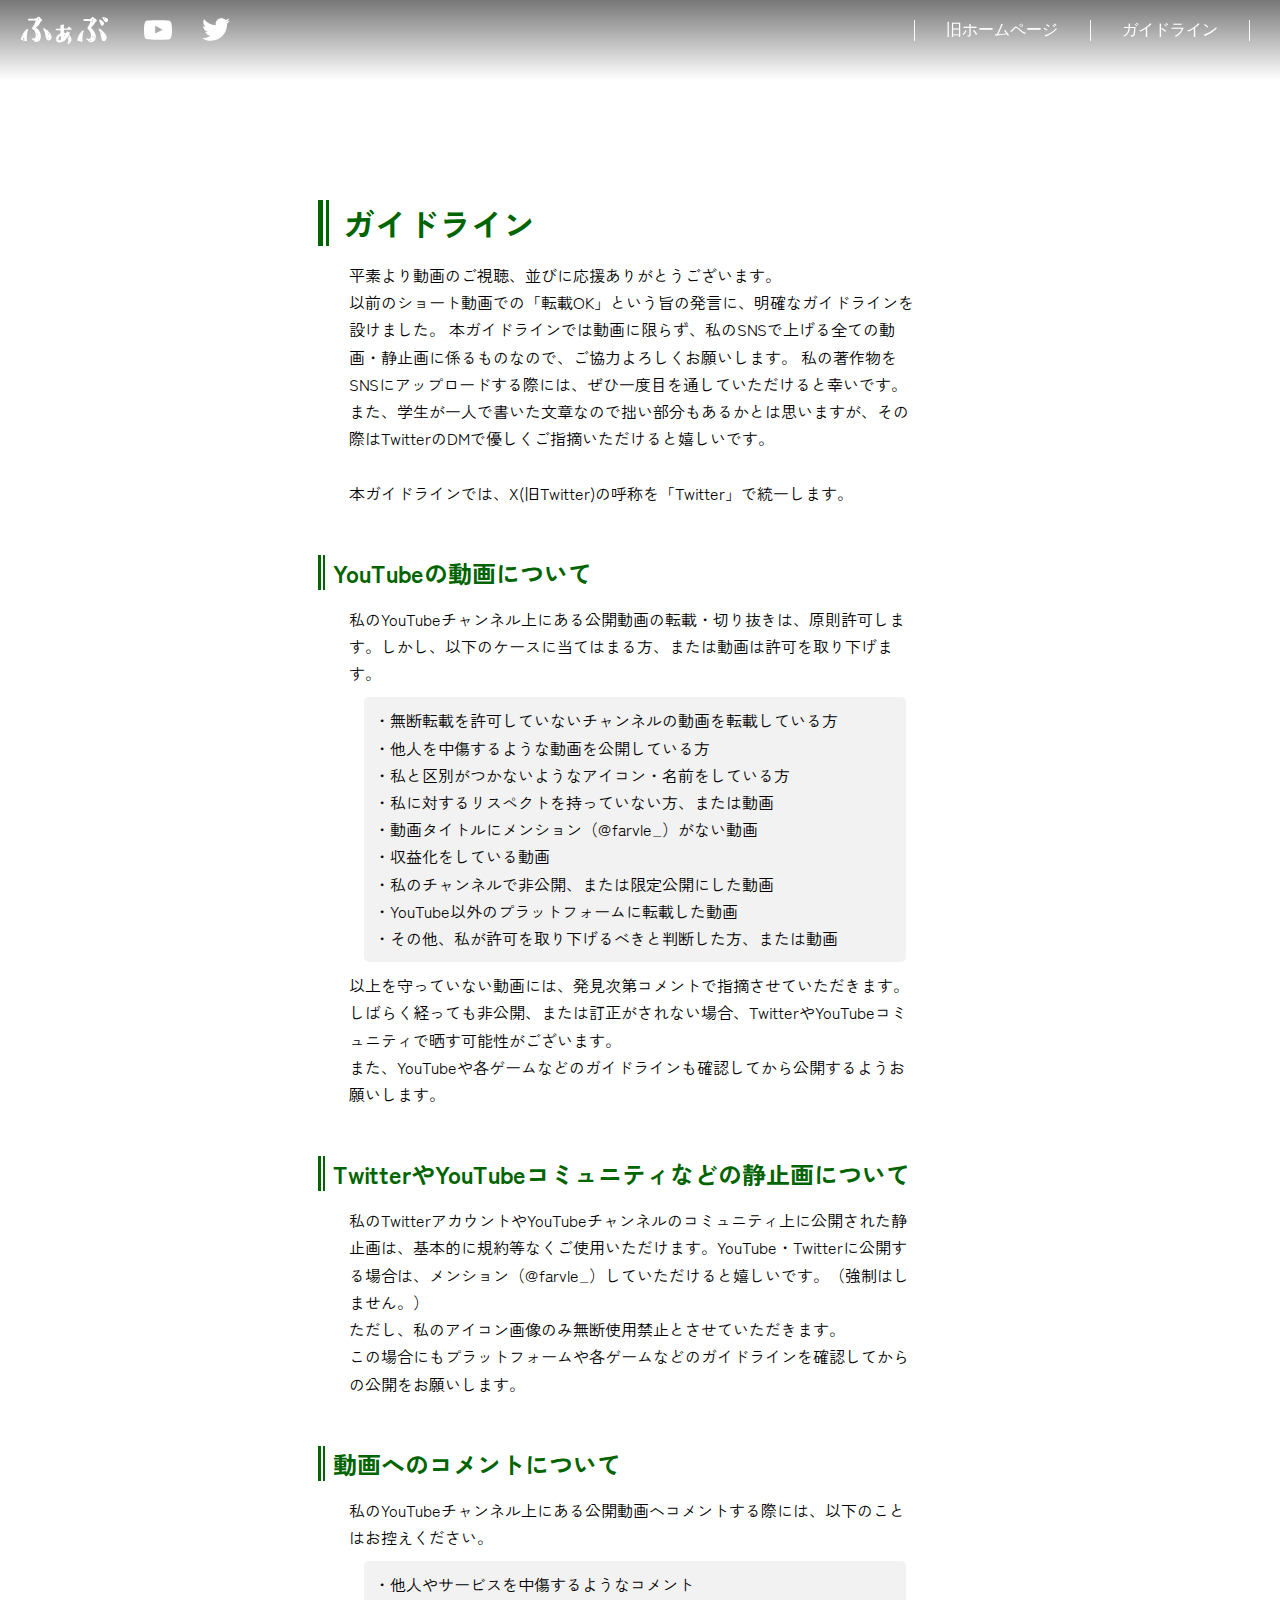
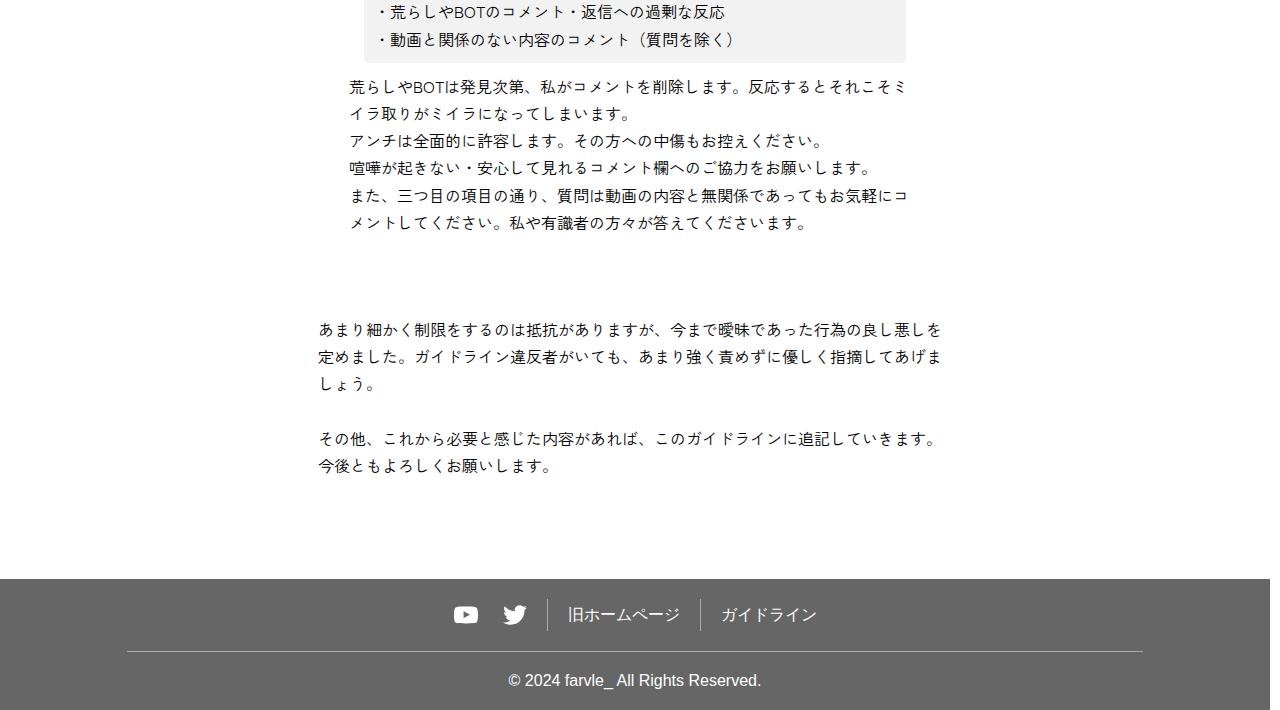
<file: guideline/index.html>
<!DOCTYPE html>
<html lang="ja">
<head>
    <meta charset="UTF-8">
    <meta name="viewport" content="width=device-width, initial-scale=1.0">
    <title>ガイドライン｜ふぁぶ</title>
    <link rel="stylesheet" href="style.css">
    <link rel="icon" href="/farvle_/img/site_icon.png">
</head>
<body>
    <header>
        <a href="/farvle_/" class="header_logo" title="ホームへ">
            <svg xmlns="http://www.w3.org/2000/svg" xmlns:xlink="http://www.w3.org/1999/xlink" viewBox="0 0 1920 1080">
                <path d=" M984.702637,742.798462 C976.333801,752.159302 968.898804,762.008179 959.930542,770.172791 C951.508728,777.839783 941.772949,784.216675 932.068726,790.287354 C915.872803,800.419128 898.176575,807.120300 879.231262,809.926453 C869.063965,811.432495 858.706787,813.193298 848.526123,812.750366 C827.696533,811.844177 808.008484,806.052856 792.829712,790.958618 C783.855286,782.034119 778.554443,770.470215 776.985840,757.562195 C776.417847,752.888916 775.290710,748.250549 775.122742,743.570984 C774.958923,739.008667 775.395142,734.368164 776.087341,729.841492 C779.121277,710.002930 786.481384,692.008118 797.796509,675.280762 C810.869263,655.955200 827.138000,640.852478 848.313293,630.873108 C856.997620,626.780396 865.242249,621.728394 873.526611,616.841003 C874.796387,616.091919 875.906006,613.863281 875.890259,612.331299 C875.743591,598.087952 875.493652,583.841003 874.932922,569.608582 C874.656738,562.599060 873.671509,555.617065 872.993713,548.623962 C872.692627,545.517578 870.872375,544.916870 867.951172,544.931091 C843.453979,545.050537 818.954285,545.156921 794.459595,544.884338 C788.582703,544.818970 782.542114,544.294739 777.474731,540.205688 C773.674500,537.139160 770.703308,529.348694 772.156006,524.531799 C773.409729,520.374817 779.974976,515.163086 784.500244,515.027710 C798.082703,514.621521 811.667236,514.182800 825.253906,514.040710 C841.315002,513.872742 857.379150,514.001221 873.714294,514.001221 C873.851685,511.358093 873.989868,509.920929 873.991272,508.483673 C874.006836,492.818451 873.890320,477.152161 874.045410,461.488464 C874.128723,453.067535 874.566711,444.644501 875.114197,436.239960 C875.193604,435.019531 876.535645,433.457733 877.711060,432.799316 C886.988159,427.602722 897.198181,425.142303 907.617798,424.131012 C917.308899,423.190430 927.103149,423.242157 936.855835,423.031555 C944.058105,422.876007 949.026184,427.196350 948.884705,434.459625 C948.611633,448.471069 947.255676,462.466583 947.155334,476.474487 C947.084961,486.293030 948.289368,496.126617 949.142090,505.934570 C949.209167,506.706726 950.896606,507.549988 951.981323,507.987518 C959.399719,510.979858 966.951843,509.753845 974.652771,509.162323 C986.856750,508.224945 999.143372,508.395996 1011.389404,507.944214 C1013.594910,507.862823 1016.313538,507.701080 1017.860657,506.434631 C1022.173828,502.904175 1026.255127,499.002747 1029.947021,494.823120 C1034.680298,489.464386 1039.125366,483.824463 1043.367432,478.064728 C1049.427979,469.835938 1062.789062,470.746643 1070.232300,474.829407 C1083.947266,482.352264 1094.802368,493.230225 1104.657593,505.176788 C1109.109497,510.573334 1114.109497,515.671143 1117.650391,521.624329 C1121.478271,528.060303 1118.709106,531.850891 1112.773438,534.511536 C1109.061768,536.175232 1104.630127,536.875549 1100.515869,536.896545 C1065.520020,537.075378 1030.510864,536.469971 995.532104,537.261902 C981.737732,537.574219 967.644714,536.781555 954.053650,540.901001 C951.114319,541.791870 949.967712,543.111084 949.978699,546.014404 C950.026489,558.679688 949.919128,571.346130 950.045288,584.010315 C950.085999,588.097778 950.260681,592.275391 951.185059,596.221863 C951.613281,598.050537 953.740295,600.402466 955.514893,600.845947 C967.377930,603.810547 979.348145,606.349731 991.300842,608.947510 C992.569275,609.223206 993.949402,608.984680 995.310303,608.984680 C1002.687134,595.233093 1010.032349,581.540588 1017.788696,567.081604 C1037.976685,577.648010 1057.825928,588.037170 1078.396606,598.803894 C1074.884888,613.725281 1066.187012,626.487244 1059.079346,640.036316 C1065.537720,647.337402 1072.327515,654.492065 1078.528076,662.125427 C1094.138062,681.342529 1106.202393,702.315430 1111.091309,727.054138 C1115.915527,751.465698 1111.214966,774.151733 1099.579712,795.544189 C1096.520630,801.168457 1091.512573,805.862732 1086.888184,810.471008 C1081.668091,815.673035 1075.889893,820.317749 1070.321167,825.166748 C1061.780518,832.603760 1053.403687,840.172791 1042.443848,844.209900 C1034.378296,847.180969 1029.128906,840.475586 1027.953247,834.468384 C1026.560669,827.352844 1031.014160,822.091980 1033.418335,816.232666 C1037.916260,805.270447 1040.907593,793.996704 1042.033936,782.196777 C1042.497192,777.343628 1043.749268,772.535767 1043.871582,767.687866 C1044.016113,761.949402 1043.810059,756.111938 1042.894409,750.456848 C1041.273071,740.441162 1039.490112,730.399719 1036.867310,720.612305 C1034.110229,710.323547 1029.030396,703.080627 1021.756165,696.591431 C1010.751770,710.618103 999.783447,724.625793 988.769226,738.597290 C987.642700,740.026306 986.241089,741.238342 984.702637,742.798462 M887.998108,736.693115 C887.668701,735.611633 887.139282,734.548096 887.040466,733.445862 C885.988220,721.710938 885.383301,709.921326 883.890686,698.244568 C882.505005,687.404663 880.191895,676.683289 878.227600,665.572998 C861.608887,670.310669 850.727844,680.640503 843.131165,694.621643 C835.378357,708.890076 831.169678,724.345947 828.975342,740.394836 C827.549622,750.822510 834.672241,759.659119 845.223999,758.807007 C854.994019,758.018066 864.955139,756.612305 874.246216,753.644104 C885.478210,750.055847 889.072998,745.615540 887.998108,736.693115 M1048.218872,663.024353 C1041.882202,665.164551 1038.037476,673.206909 1040.718872,680.139282 C1044.519775,689.965942 1048.763184,699.629578 1053.079712,709.245117 C1055.164917,713.890259 1057.848389,718.266785 1060.260986,722.764954 C1061.001099,709.289001 1061.332886,696.158569 1060.834595,683.059753 C1060.640503,677.959961 1061.179810,671.998596 1055.274170,668.654297 C1052.905640,667.313049 1051.003906,665.147888 1048.218872,663.024353 M968.483826,658.017212 C970.628113,654.809204 972.821655,651.632751 974.902588,648.384216 C976.904602,645.258850 975.461975,643.044678 972.426025,642.268555 C969.164246,641.434692 965.704468,641.102905 962.324890,641.061890 C956.395020,640.989929 953.963928,644.188782 955.010071,649.958740 C955.758118,654.084839 956.211975,658.266968 957.045532,662.373779 C957.586365,665.038635 958.574280,667.612793 959.719116,671.413574 C963.017029,666.338074 965.526123,662.476501 968.483826,658.017212 M799.038208,768.418152 C803.185242,771.164001 806.970703,769.618042 806.878052,764.799255 C806.798096,760.644836 806.186035,756.335510 804.876587,752.405457 C802.382996,744.921143 800.676392,736.917542 793.866272,730.400696 C793.866272,733.781128 793.667480,736.231750 793.905579,738.639221 C794.497131,744.621033 795.096375,750.614380 796.068237,756.541565 C796.682617,760.288635 797.972534,763.924927 799.038208,768.418152 M925.023010,558.964844 C925.119507,567.761047 923.467896,576.877563 929.711121,584.547302 C931.573547,563.147095 930.996704,557.353760 926.481995,553.033630 C926.095520,554.775269 925.724060,556.449097 925.023010,558.964844 M1060.825073,805.682739 C1060.526123,806.605591 1060.227173,807.528442 1059.928101,808.451294 C1060.462524,808.877930 1060.996826,809.304565 1061.531128,809.731201 C1064.235840,805.797058 1066.940552,801.862976 1070.064575,797.318909 C1068.719727,795.387573 1066.181885,791.742676 1063.643921,788.097778 C1063.177246,788.127808 1062.710449,788.157898 1062.243652,788.187927 C1061.824951,793.742126 1061.406128,799.296265 1060.825073,805.682739 M1036.577759,607.043396 C1037.124756,606.562073 1038.224121,605.889954 1038.133911,605.628723 C1037.143921,602.762634 1035.968506,599.960510 1034.943848,597.392761 C1032.098755,597.392761 1029.587280,597.392761 1026.961548,597.392761 C1027.918335,599.864197 1029.221924,601.893799 1029.425049,604.028137 C1029.882935,608.840088 1031.992676,609.699585 1036.577759,607.043396 M878.044006,789.424377 C877.078369,790.099548 876.112732,790.774719 875.147095,791.449890 C875.273071,791.737976 875.399109,792.026123 875.525085,792.314209 C881.614380,790.526062 887.703613,788.737854 893.792908,786.949646 C893.599487,786.276489 893.406128,785.603271 893.212769,784.930054 C888.352356,786.256897 883.492004,787.583740 878.044006,789.424377 M900.999329,680.903931 C900.879822,685.236389 901.386658,689.285522 907.007751,691.119263 C905.412842,686.806763 903.817993,682.494202 902.223083,678.181702 C901.837769,678.321167 901.452515,678.460632 901.067200,678.600098 C901.044678,679.096313 901.022095,679.592468 900.999329,680.903931 M936.342163,691.872192 C936.712891,693.129272 937.083618,694.386292 937.454407,695.643372 C937.895813,695.639648 938.337280,695.635986 938.778687,695.632263 C938.778687,691.196533 938.778687,686.760742 938.778687,682.325012 C938.305237,682.252319 937.831787,682.179565 937.358337,682.106873 C936.913452,685.100525 936.468567,688.094177 936.342163,691.872192 z"/> <path d=" M178.142365,299.985718 C182.838562,297.080780 187.500366,295.948273 192.758286,295.922821 C231.677444,295.734344 270.605103,295.729919 309.509003,294.792297 C323.644226,294.451630 338.139618,293.114563 350.853333,285.855530 C356.397491,282.690094 361.177856,278.070648 365.983246,273.753296 C374.313416,266.269073 382.649780,258.746460 393.128510,254.445663 C406.073578,249.132584 417.576508,253.203415 426.712372,262.487244 C438.925507,274.898102 450.238739,288.205536 461.729706,301.310883 C466.759674,307.047577 471.971130,312.818665 475.865662,319.314301 C482.553436,330.468719 479.534058,338.479462 470.437134,345.178009 C464.183777,349.782684 457.535492,353.922028 451.685242,358.987244 C441.760651,367.580048 436.256744,379.350189 431.135315,391.054688 C425.124664,404.791290 417.364899,417.313202 407.733124,428.701843 C402.214813,435.226654 396.783386,441.917358 390.575226,447.748047 C375.400330,462.000183 359.146332,474.923035 340.826080,485.034790 C340.132874,485.417419 339.571136,486.038269 338.412811,486.986115 C342.982666,490.434967 347.378387,493.619019 351.628418,496.986847 C361.444489,504.765289 371.752930,512.036377 380.831207,520.605042 C394.205170,533.228210 407.580780,545.909607 417.488739,561.801514 C430.813629,583.174194 439.826752,606.067688 445.118286,630.655273 C448.871155,648.093140 450.670837,665.662903 449.886902,683.383667 C448.750885,709.064331 443.067719,733.788757 428.645996,755.424561 C418.900208,770.045410 406.027222,781.557678 389.689026,789.327332 C377.534393,795.107483 364.985199,798.869324 351.861908,799.755676 C339.509613,800.590027 327.822174,796.856934 318.165527,788.582886 C312.649200,783.856567 307.202484,778.972900 302.276367,773.649414 C291.853699,762.385925 279.530029,753.592529 267.037964,744.891541 C262.799530,741.939453 259.311371,737.869141 255.647079,734.145691 C252.280304,730.724670 252.037155,726.565918 253.983215,722.411255 C255.749512,718.640320 259.491852,718.620300 262.814941,719.083496 C269.672119,720.039307 276.572052,721.044067 283.260742,722.776550 C295.927795,726.057617 307.875854,726.466858 318.436493,717.079285 C326.572113,709.847412 331.475708,700.659607 334.996002,690.578552 C338.228912,681.320557 339.691650,671.860291 340.179230,661.988831 C341.258179,640.143738 338.895355,618.682251 332.739746,597.911560 C327.137756,579.008972 318.139526,561.530701 305.006897,546.378967 C294.860260,534.672302 283.579102,524.475037 270.760071,515.718140 C266.083099,512.523254 262.740173,507.188507 259.346558,502.431946 C258.486145,501.225983 259.160400,498.119019 260.152313,496.520050 C272.536499,476.556824 285.569641,456.982239 297.504547,436.758087 C309.488190,416.451294 320.996124,395.795410 328.011566,373.059662 C331.449432,361.918091 334.791199,350.746887 338.399353,338.854340 C332.819427,337.836243 327.803284,336.264557 322.747711,336.125427 C309.258209,335.754272 295.750183,335.871246 282.252533,336.038971 C271.331085,336.174652 260.415375,336.723907 249.494659,336.986023 C233.410324,337.372040 217.324371,337.837708 201.237808,337.894043 C196.423965,337.910919 191.584412,336.799988 186.794159,335.985168 C177.935699,334.478302 173.379883,327.720764 171.432709,320.265045 C169.533447,312.992828 170.049713,305.001831 178.142365,299.985718 M395.999023,295.489746 C396.470795,302.838165 393.848724,311.177887 402.421204,315.962891 C410.593414,311.071808 409.966400,313.587769 408.096771,302.366699 C407.962219,301.558990 408.209259,300.661224 407.971680,299.901367 C405.650604,292.476654 403.558472,284.891083 395.999023,280.129578 C395.999023,285.235809 395.999023,289.867401 395.999023,295.489746 M378.974091,624.717468 C376.516205,616.834534 374.892883,608.299805 364.040894,605.492310 C364.410645,610.358032 365.098206,614.253052 364.927063,618.109924 C364.392242,630.165405 365.536499,641.949341 369.674225,653.340088 C370.246063,654.914368 371.265991,656.325806 372.078461,657.812683 C373.583466,656.481323 375.811310,655.437195 376.473236,653.770935 C380.086090,644.676270 381.163727,635.239929 378.974091,624.717468 M401.015350,747.476562 C409.594299,738.771362 416.029694,724.793762 414.093170,719.071716 C406.132996,724.955750 396.273315,743.217529 396.528412,752.075623 C397.995636,750.572815 399.256165,749.281799 401.015350,747.476562 M339.655426,769.140320 C348.926849,772.488464 358.253052,772.350159 367.781525,768.926880 C354.583527,768.822571 342.058502,765.989014 330.376465,759.736328 C330.069855,760.218384 329.763245,760.700439 329.456635,761.182495 C332.596863,763.785522 335.737061,766.388550 339.655426,769.140320 M363.583130,345.934906 C361.333771,351.122284 359.084412,356.309631 356.835052,361.496979 C357.081818,361.618500 357.328552,361.740021 357.575287,361.861572 C362.306580,354.644989 367.037903,347.428406 371.800751,340.163666 C366.309082,337.908783 365.827148,338.239258 363.583130,345.934906 z"/> <path d=" M1587.647949,268.240631 C1601.597778,277.630463 1615.338623,286.664215 1628.842285,296.039673 C1638.541626,302.773865 1647.485962,310.365173 1654.075073,320.433472 C1662.239136,332.908203 1660.820801,345.842804 1648.596191,355.081116 C1644.722046,358.008759 1640.842041,360.944336 1636.806519,363.639252 C1629.434814,368.561951 1626.693848,376.825256 1622.048340,383.702881 C1612.037476,398.523407 1602.321167,413.545471 1592.162231,428.262726 C1580.949463,444.506470 1566.790405,458.174316 1552.614136,471.739685 C1545.927612,478.138184 1538.502808,483.765411 1531.007080,490.083923 C1537.999268,497.539093 1544.627319,505.905792 1552.568848,512.748047 C1562.737549,521.509094 1571.077759,531.695129 1578.763916,542.445862 C1585.966431,552.520020 1592.482788,563.097412 1599.047241,573.611816 C1606.369385,585.339478 1613.999634,596.933777 1620.415161,609.153442 C1628.367920,624.301025 1632.892456,640.887573 1635.722534,657.635254 C1637.767090,669.735596 1638.323730,682.298279 1637.792725,694.579102 C1636.670410,720.536194 1629.737427,745.035400 1613.449829,765.746643 C1604.713501,776.855713 1593.824341,785.806274 1580.759399,792.258484 C1567.667114,798.724304 1554.170044,802.560181 1539.762329,804.068481 C1528.977661,805.197571 1518.301514,806.489502 1507.899170,802.031494 C1500.288574,798.769714 1493.531372,794.095764 1488.450439,787.735046 C1476.988647,773.385803 1464.402466,760.577881 1447.287231,753.021179 C1440.805298,750.159363 1436.293213,745.137939 1432.019531,739.655396 C1429.115234,735.929382 1430.170532,733.625427 1433.393311,731.190979 C1442.731812,724.136597 1453.062866,723.883545 1463.923706,726.402283 C1472.547729,728.402344 1481.155396,730.925415 1489.910645,731.782593 C1498.954102,732.668030 1507.494263,729.769104 1514.685547,723.805725 C1527.718872,712.997864 1532.312744,698.475159 1533.015503,682.216248 C1533.257080,676.626770 1533.887573,671.047607 1533.962402,665.458679 C1534.269897,642.497009 1531.037964,620.062317 1522.956543,598.499817 C1516.266357,580.649170 1507.274170,563.885925 1495.329834,549.079346 C1483.489746,534.402283 1470.592407,520.569580 1457.947510,506.557190 C1455.088135,503.388794 1455.238892,499.935303 1456.661987,497.006683 C1461.846069,486.338287 1467.642212,475.969391 1473.063110,465.413391 C1483.769897,444.563690 1494.669067,423.804443 1504.892822,402.718842 C1509.132568,393.974640 1512.279419,384.621796 1515.117920,375.300537 C1517.640991,367.015656 1519.050903,358.391754 1521.084595,349.327240 C1515.542847,348.429291 1511.149780,347.254089 1506.718384,347.084412 C1492.141602,346.526306 1477.550293,346.040771 1462.965698,346.071106 C1443.713135,346.111176 1424.443848,347.279968 1405.218140,346.717194 C1396.712891,346.468231 1387.675537,347.357574 1379.606689,342.272949 C1367.378662,334.567474 1363.947632,319.191467 1375.047607,309.792786 C1378.319824,307.022186 1383.514404,305.239838 1387.846680,305.203003 C1428.009033,304.861420 1468.179321,304.721069 1508.336670,305.289459 C1514.682373,305.379272 1517.784790,301.951904 1521.475586,298.850616 C1532.682617,289.433929 1543.053589,278.960449 1554.677856,270.118256 C1568.426636,259.660004 1572.888428,259.101257 1587.647949,268.240631 M1509.197021,517.776978 C1508.861328,517.645752 1508.525757,517.514526 1508.190063,517.383301 C1508.433105,517.947449 1508.676270,518.511597 1508.993164,519.838867 C1509.557983,521.306763 1509.984863,522.847168 1510.711670,524.229980 C1513.889038,530.276794 1518.581665,530.653625 1522.500610,525.314453 C1518.200195,522.954407 1513.889771,520.588806 1509.197021,517.776978 M1560.940918,372.423492 C1561.703125,372.601929 1562.563232,373.105103 1563.212769,372.909485 C1571.491577,370.415649 1572.269775,364.889313 1570.131104,355.640472 C1568.288940,347.673859 1561.305298,344.945282 1554.874390,340.831848 C1553.485229,347.245728 1552.237305,353.350128 1550.829590,359.417450 C1549.183594,366.512146 1553.029053,371.753113 1560.940918,372.423492 M1605.974243,729.203003 C1607.468140,724.830933 1609.213013,720.526428 1610.411011,716.074768 C1614.823608,699.680786 1614.376587,683.447510 1609.276245,669.296082 C1606.201294,691.241150 1602.899292,714.807129 1599.597290,738.373047 C1599.903198,738.404297 1600.209229,738.435608 1600.515137,738.466858 C1602.218384,735.611816 1603.921509,732.756714 1605.974243,729.203003 M1509.971558,769.780823 C1512.102661,773.143494 1513.898315,776.812866 1516.543335,779.705811 C1517.493652,780.745239 1521.325317,780.806580 1522.412476,779.788208 C1528.236450,774.333557 1532.569336,767.994995 1530.678101,759.260254 C1523.950928,758.682373 1517.368408,758.116943 1510.853027,757.557312 C1509.616699,760.360840 1508.461670,762.980042 1507.248291,765.731812 C1507.951172,766.727661 1508.788696,767.914368 1509.971558,769.780823 M1567.980957,673.927307 C1566.627686,671.568054 1565.274536,669.208740 1563.866699,666.754089 C1555.048340,674.671448 1555.889893,701.484680 1567.489868,705.834106 C1573.047485,695.567261 1570.686768,685.159546 1567.980957,673.927307 M1581.982544,315.038361 C1581.983887,310.771698 1582.548828,306.403870 1581.806763,302.270660 C1581.221802,299.012054 1578.239624,297.001892 1574.664673,298.179016 C1568.298828,300.275085 1564.691406,305.316315 1563.256714,311.464264 C1562.824951,313.314026 1564.794922,316.694336 1566.633911,317.922974 C1572.248047,321.673706 1575.891846,320.882507 1581.982544,315.038361 z"/> <path d=" M663.724976,633.290405 C672.608948,647.744934 678.331116,663.217407 680.722107,679.413391 C683.583496,698.795715 681.894592,718.112976 671.109924,735.336853 C660.511047,752.264160 645.423950,763.038940 625.607666,767.044556 C611.266907,769.943298 600.179688,763.146240 589.753784,755.114441 C570.471497,740.259705 562.883667,718.538269 557.133850,696.178284 C553.125977,680.592346 550.135620,664.730713 547.091370,648.915161 C544.432129,635.099854 543.094421,620.992676 539.797424,607.346802 C535.439941,589.311890 530.069153,571.655151 520.385620,555.318970 C511.746155,540.744202 505.972229,524.689392 505.971680,507.200073 C505.971558,502.843109 505.608063,498.486145 505.411560,494.129181 C505.993561,493.825897 506.575531,493.522614 507.157532,493.219330 C514.392090,497.610565 521.786926,501.760925 528.827881,506.443298 C543.455200,516.170715 558.207764,525.757996 572.312134,536.208252 C583.449036,544.459778 593.823181,553.766968 604.288757,562.889038 C611.017151,568.753723 617.489502,574.944153 623.739746,581.318848 C638.148560,596.014709 651.062622,611.931152 661.840210,629.513550 C662.507019,630.601318 662.943848,631.830017 663.724976,633.290405 M628.000854,634.295776 C627.362000,631.666687 627.319214,628.676575 625.982849,626.469849 C619.605713,615.939819 613.114563,605.437561 602.529480,596.390381 C602.529480,601.262451 601.337769,605.657227 602.744995,608.936768 C607.658508,620.387207 617.792175,627.757568 626.143982,636.497986 C626.209290,636.566345 627.357361,635.600037 628.000854,634.295776 M613.368042,731.958984 C615.710083,730.962952 618.593262,730.165283 617.918701,726.814026 C615.468933,714.643982 607.825562,705.745789 599.044983,697.445129 C599.302063,704.448120 599.450623,711.416382 601.229736,717.939880 C602.853455,723.893433 604.539246,730.770081 613.368042,731.958984 z"/> <path d=" M1869.999268,682.058472 C1874.995239,699.813049 1874.235107,717.048340 1867.593262,733.643921 C1860.106934,752.349426 1847.351929,766.930542 1828.879761,775.406372 C1816.850342,780.925903 1804.214355,784.115601 1790.931885,778.106445 C1781.116943,773.666016 1774.300537,766.091675 1771.285645,756.532227 C1765.648071,738.657227 1761.474487,720.306152 1757.060059,702.063965 C1753.125244,685.803223 1749.725952,669.413452 1746.019531,653.096741 C1742.387207,637.107239 1739.351685,620.936951 1734.749268,605.228394 C1731.526978,594.230225 1726.677002,583.593262 1721.553101,573.292786 C1711.916504,553.920410 1701.556396,534.907959 1691.123535,515.034119 C1692.398438,514.733643 1693.933838,514.223389 1695.508667,514.023254 C1714.803589,511.571228 1731.276367,518.632507 1746.195190,529.843140 C1757.253906,538.153015 1767.860840,547.082764 1778.431274,556.017578 C1785.841064,562.280701 1793.301758,568.591675 1799.944214,575.631836 C1813.705933,590.217590 1827.172363,605.105591 1838.021851,622.113647 C1845.554199,633.921692 1853.751953,645.347900 1860.590332,657.540405 C1864.766235,664.986389 1866.929443,673.561340 1869.999268,682.058472 M1765.041992,593.438599 C1762.119629,589.232300 1759.197144,585.026001 1756.274658,580.819702 C1755.697876,581.008911 1755.120972,581.198120 1754.544067,581.387268 C1754.544067,584.946533 1753.350952,589.098755 1754.769409,591.953186 C1758.901367,600.267944 1764.077759,608.063721 1769.465210,617.104431 C1770.940063,607.822449 1769.722290,600.631958 1765.041992,593.438599 M1814.079102,658.185303 C1814.545654,659.061646 1814.802002,660.221313 1815.522339,660.755554 C1817.034058,661.876709 1818.789673,662.668945 1820.445190,663.596252 C1820.963501,661.977417 1821.930176,660.353699 1821.912354,658.740784 C1821.866943,654.641907 1821.745117,650.472168 1820.916382,646.484070 C1820.504517,644.502563 1818.470581,642.858215 1817.170410,641.061401 C1815.459229,642.991882 1812.566284,644.776306 1812.305542,646.885986 C1811.883179,650.303833 1813.188599,653.935181 1814.079102,658.185303 M1840.037598,710.806030 C1840.037598,715.708557 1840.037598,720.611084 1840.037598,724.229065 C1845.250977,712.367432 1844.709961,700.506287 1840.510742,691.313599 C1840.510742,698.487488 1840.510742,704.238525 1840.037598,710.806030 z"/> <path d=" M99.743027,569.690308 C108.403511,558.673340 116.250923,547.410522 125.438332,537.374390 C135.138565,526.778076 148.280319,522.001038 162.381653,520.012146 C166.070786,519.491821 169.778824,519.105469 174.458954,518.538818 C172.839996,526.281372 171.387711,533.136353 169.975220,539.999573 C166.303650,557.839600 162.559677,575.665527 159.019180,593.531677 C156.537415,606.055237 153.974594,618.581909 152.133011,631.207153 C150.576950,641.875061 149.585968,652.667175 149.087555,663.438660 C148.116425,684.426514 147.011581,705.445068 147.225098,726.438049 C147.370987,740.780884 149.666656,755.101135 150.977493,769.433594 C151.243774,772.345032 151.404022,775.266113 151.671524,778.996704 C148.276077,778.996704 144.543655,779.322327 140.885361,778.939453 C126.289429,777.411987 111.628372,776.208923 97.156563,773.865723 C77.165672,770.629028 57.271954,766.602783 38.736214,757.932495 C31.469036,754.533081 24.440447,750.626709 17.255791,747.046387 C14.501040,745.673584 13.532606,744.327576 14.875563,740.948120 C22.444595,721.901123 29.524454,702.659668 37.095905,683.613708 C42.123230,670.967468 47.065517,658.220581 53.177956,646.089172 C61.107365,630.351685 69.775002,614.948181 78.866348,599.847351 C85.096474,589.498962 92.590340,579.911499 99.743027,569.690308 M63.033642,739.268616 C64.233353,741.176819 65.035309,744.189758 66.705605,744.791077 C72.245789,746.785950 78.132072,747.794495 83.821701,749.406921 C89.100807,750.902832 93.837074,750.169861 94.913506,746.608276 C96.038651,742.885437 96.425568,738.794556 96.342781,734.881287 C96.162895,726.378113 89.579414,721.675171 84.000343,716.887207 C81.511040,714.750793 76.164772,712.931763 73.811157,714.176208 C64.228401,719.243225 58.412800,725.401306 63.033642,739.268616 M121.574547,585.942566 C123.836746,580.791931 126.098946,575.641296 128.361145,570.490662 C127.931213,570.287354 127.501289,570.084106 127.071365,569.880859 C119.676216,575.235046 116.518219,582.952576 116.058060,592.466187 C117.714813,590.463196 119.371559,588.460266 121.574547,585.942566 z"/> <path d=" M1325.742432,574.758301 C1333.815796,568.026794 1341.448853,561.302856 1349.508911,555.137268 C1356.835938,549.532410 1365.548096,550.398926 1373.984131,551.573364 C1378.662964,552.224731 1379.554688,555.254700 1378.042725,559.742188 C1374.525879,570.180969 1371.264771,580.706726 1367.969116,591.218872 C1365.954224,597.645325 1363.671265,604.023438 1362.206421,610.579163 C1359.220459,623.942871 1356.470337,637.370056 1354.070312,650.850647 C1352.051392,662.190674 1350.152588,673.597717 1349.132690,685.058044 C1347.906250,698.838135 1347.678223,712.706604 1346.996216,726.535767 C1346.053223,745.654053 1348.989258,764.356628 1352.957764,782.956848 C1354.372314,789.586609 1352.057373,792.456238 1344.748779,792.978027 C1331.864136,793.897888 1319.644287,791.062195 1307.451660,787.037415 C1298.184814,783.978394 1288.525024,781.987610 1278.929077,780.078796 C1267.200317,777.745667 1255.353027,776.012085 1243.564209,773.976807 C1241.355835,773.595520 1240.269165,772.703674 1239.859863,769.925720 C1236.982666,750.393616 1240.813721,731.700500 1246.392944,713.207886 C1253.274658,690.398499 1263.039795,668.853577 1274.428467,647.926575 C1285.080444,628.352905 1297.080688,609.715942 1310.573730,592.037964 C1315.141357,586.053528 1320.494141,580.668274 1325.742432,574.758301 M1341.962402,612.233582 C1342.161743,611.098694 1342.491699,609.969177 1342.538086,608.828125 C1342.755615,603.466309 1343.258057,598.073364 1342.847900,592.753967 C1342.719971,591.094666 1340.159302,588.570129 1338.512085,588.401978 C1337.105469,588.258423 1334.375366,590.706055 1334.023071,592.383789 C1332.389282,600.162598 1331.020630,608.044739 1330.411377,615.955750 C1330.266968,617.830566 1333.076904,621.101685 1335.132568,621.719604 C1338.746094,622.805908 1340.055420,619.391113 1340.948608,616.413696 C1341.280151,615.308411 1341.542725,614.182373 1341.962402,612.233582 M1309.090454,762.989441 C1312.872803,763.618164 1316.655273,764.246826 1320.958618,764.962097 C1323.275757,756.803894 1321.601807,749.345825 1317.505615,741.060974 C1313.891113,748.300842 1310.724365,754.578247 1307.668213,760.909058 C1307.458252,761.343689 1308.075684,762.177734 1309.090454,762.989441 z"/> <path d=" M1751.336182,323.749512 C1761.076538,330.455719 1770.761963,336.607635 1779.851685,343.540649 C1786.758789,348.808777 1793.334961,354.671112 1799.265747,361.010590 C1804.432861,366.533630 1809.372314,372.639191 1812.815552,379.311432 C1817.092163,387.598419 1818.386719,396.972900 1815.844482,406.243866 C1811.835693,420.862823 1804.854370,433.739990 1791.081177,441.338226 C1773.092285,451.261932 1764.869995,450.334229 1751.036377,432.685333 C1741.602905,420.650482 1737.141846,405.984253 1731.122314,392.198883 C1725.422607,379.146179 1720.281128,365.839020 1715.245361,352.511078 C1712.099609,344.185913 1709.902954,335.643250 1709.878906,326.521149 C1709.853394,316.834991 1717.187500,311.584229 1725.311157,313.145325 C1734.458984,314.903229 1743.268555,318.056152 1751.336182,323.749512 M1768.052734,372.463684 C1766.989990,369.722626 1765.927368,366.981598 1764.864624,364.240540 C1764.208008,364.451874 1763.551392,364.663177 1762.894775,364.874512 C1764.746948,371.546875 1766.599121,378.219208 1768.451294,384.891571 C1769.134644,384.731354 1769.817993,384.571136 1770.501343,384.410919 C1769.870117,380.635681 1769.238892,376.860443 1768.052734,372.463684 z"/> <path d=" M1880.893066,285.992645 C1885.517334,290.083221 1890.037476,293.897247 1893.962158,298.248535 C1901.893311,307.041901 1902.478271,318.125916 1901.845581,329.027069 C1901.122559,341.483826 1895.380981,352.015656 1886.103394,360.314941 C1875.234131,370.038300 1862.334106,374.047791 1848.270630,369.760223 C1839.078003,366.957642 1831.814819,360.015320 1826.232056,352.346893 C1813.138428,334.362274 1800.536499,316.006775 1788.179932,297.504700 C1782.855225,289.531555 1778.524292,280.881195 1773.947754,272.427002 C1771.328003,267.587585 1773.399536,263.139526 1781.752563,263.221130 C1792.828369,263.329315 1804.085449,264.030212 1814.910889,266.222778 C1832.197876,269.724030 1849.258179,274.429871 1866.272461,279.138855 C1871.267944,280.521423 1875.783813,283.637543 1880.893066,285.992645 M1839.000854,309.596039 C1837.326782,301.398651 1834.141968,294.069519 1827.293091,288.758270 C1823.985718,286.193298 1822.455566,286.593628 1820.996704,290.628021 C1817.926147,299.119049 1821.653320,306.556946 1830.707764,310.007782 C1836.776978,312.320892 1836.776978,312.320831 1839.000854,309.596039 z"/> <path d=" M379.023163,625.142029 C381.163727,635.239929 380.086090,644.676270 376.473236,653.770935 C375.811310,655.437195 373.583466,656.481323 372.078491,657.812683 C371.265991,656.325806 370.246063,654.914368 369.674225,653.340088 C365.536499,641.949341 364.392242,630.165405 364.927063,618.109924 C365.098206,614.253052 364.410645,610.358032 364.040894,605.492310 C374.892883,608.299805 376.516205,616.834534 379.023163,625.142029 M368.000153,629.411926 C369.409180,637.221558 370.818176,645.031128 372.227203,652.840759 C372.792389,652.741089 373.357574,652.641357 373.922760,652.541687 C378.663391,637.456360 379.334167,622.988892 368.000122,610.290466 C368.000122,616.460144 368.000122,622.449768 368.000153,629.411926 z"/> <path d=" M1813.921875,657.830811 C1813.188599,653.935181 1811.883179,650.303833 1812.305542,646.885986 C1812.566284,644.776306 1815.459229,642.991882 1817.170410,641.061401 C1818.470581,642.858215 1820.504517,644.502563 1820.916382,646.484070 C1821.745117,650.472168 1821.866943,654.641907 1821.912354,658.740784 C1821.930176,660.353699 1820.963501,661.977417 1820.445190,663.596252 C1818.789673,662.668945 1817.034058,661.876709 1815.522339,660.755554 C1814.802002,660.221313 1814.545654,659.061646 1813.921875,657.830811 M1815.001831,651.314819 C1816.150513,653.996277 1817.299316,656.677734 1818.448120,659.359192 C1819.021606,659.148804 1819.595215,658.938354 1820.168823,658.727966 C1819.488281,653.917297 1818.807739,649.106628 1818.127075,644.295959 C1817.584717,644.270691 1817.042358,644.245422 1816.500000,644.220215 C1816.000000,646.306152 1815.500000,648.392090 1815.001831,651.314819 z"/> <path d=" M1341.899536,612.649658 C1341.542725,614.182373 1341.280151,615.308411 1340.948608,616.413696 C1340.055420,619.391113 1338.746094,622.805908 1335.132568,621.719604 C1333.076904,621.101685 1330.266968,617.830566 1330.411377,615.955750 C1331.020630,608.044739 1332.389282,600.162598 1334.023071,592.383789 C1334.375366,590.706055 1337.105469,588.258423 1338.512085,588.401978 C1340.159302,588.570129 1342.719971,591.094666 1342.847900,592.753967 C1343.258057,598.073364 1342.755615,603.466309 1342.538086,608.828125 C1342.491699,609.969177 1342.161743,611.098694 1341.899536,612.649658 M1340.023438,600.965332 C1340.023438,597.693054 1340.023438,594.420776 1340.023438,591.148560 C1332.884521,598.402222 1331.314697,612.778381 1335.794922,619.066040 C1339.661377,613.791077 1340.027954,607.874207 1340.023438,600.965332 z"/>
            </svg>
        </a>
        <nav class="header_link">
            <a href="https://m.youtube.com/@farvle_" class="header_link_youtube" title="youTubeへ（@farvle_）" target="_blank">
                <svg viewBox="0 -3 20 20" xmlns="http://www.w3.org/2000/svg">
                    <g transform="translate(-300.000000, -7442.000000)"><g transform="translate(56.000000, 160.000000)"> <path d="M251.988432,7291.58588 L251.988432,7285.97425 C253.980638,7286.91168 255.523602,7287.8172 257.348463,7288.79353 C255.843351,7289.62824 253.980638,7290.56468 251.988432,7291.58588 M263.090998,7283.18289 C262.747343,7282.73013 262.161634,7282.37809 261.538073,7282.26141 C259.705243,7281.91336 248.270974,7281.91237 246.439141,7282.26141 C245.939097,7282.35515 245.493839,7282.58153 245.111335,7282.93357 C243.49964,7284.42947 244.004664,7292.45151 244.393145,7293.75096 C244.556505,7294.31342 244.767679,7294.71931 245.033639,7294.98558 C245.376298,7295.33761 245.845463,7295.57995 246.384355,7295.68865 C247.893451,7296.0008 255.668037,7296.17532 261.506198,7295.73552 C262.044094,7295.64178 262.520231,7295.39147 262.895762,7295.02447 C264.385932,7293.53455 264.28433,7285.06174 263.090998,7283.18289"></path> </g> </g>
                </svg>
            </a>
            <a href="https://www.x.com/farvle_" class="header_link_twitter" title="Twitterへ（@farvle_）" target="_blank">
                <svg xmlns="http://www.w3.org/2000/svg" viewBox="0 0 248 204">
                    <path d="M221.95 51.29c.15 2.17.15 4.34.15 6.53 0 66.73-50.8 143.69-143.69 143.69v-.04c-27.44.04-54.31-7.82-77.41-22.64 3.99.48 8 .72 12.02.73 22.74.02 44.83-7.61 62.72-21.66-21.61-.41-40.56-14.5-47.18-35.07 7.57 1.46 15.37 1.16 22.8-.87-23.56-4.76-40.51-25.46-40.51-49.5v-.64c7.02 3.91 14.88 6.08 22.92 6.32C11.58 63.31 4.74 33.79 18.14 10.71c25.64 31.55 63.47 50.73 104.08 52.76-4.07-17.54 1.49-35.92 14.61-48.25 20.34-19.12 52.33-18.14 71.45 2.19 11.31-2.23 22.15-6.38 32.07-12.26-3.77 11.69-11.66 21.62-22.2 27.93 10.01-1.18 19.79-3.86 29-7.95-6.78 10.16-15.32 19.01-25.2 26.16z"/>
                </svg>
            </a>
        </nav>
        <nav class="header_navigation">
            <a href="https://chelumvassara.github.io" class="header_nav_link">旧ホームページ</a>
            <a href="/farvle_/guideline" class="header_nav_link">ガイドライン</a>
        </nav>
    </header>

    <main>
        <p class="ttl">ガイドライン</p>
        <p class="bodyll">
            平素より動画のご視聴、並びに応援ありがとうございます。<br>
            以前のショート動画での「転載OK」という旨の発言に、明確なガイドラインを設けました。
            本ガイドラインでは動画に限らず、私のSNSで上げる全ての動画・静止画に係るものなので、ご協力よろしくお願いします。
            私の著作物をSNSにアップロードする際には、ぜひ一度目を通していただけると幸いです。<br>
            また、学生が一人で書いた文章なので拙い部分もあるかとは思いますが、その際はTwitterのDMで優しくご指摘いただけると嬉しいです。<br><br>
            本ガイドラインでは、X(旧Twitter)の呼称を「Twitter」で統一します。
        </p>
        <p class="sttl">YouTubeの動画について</p>
        <p class="bodyll">
            私のYouTubeチャンネル上にある公開動画の転載・切り抜きは、原則許可します。しかし、以下のケースに当てはまる方、または動画は許可を取り下げます。
            <span class="table">
                ・無断転載を許可していないチャンネルの動画を転載している方<br>
                ・他人を中傷するような動画を公開している方<br>
                ・私と区別がつかないようなアイコン・名前をしている方<br>
                ・私に対するリスペクトを持っていない方、または動画<br>
                ・動画タイトルにメンション（@farvle_）がない動画<br>
                ・収益化をしている動画<br>
                ・私のチャンネルで非公開、または限定公開にした動画<br>
                ・YouTube以外のプラットフォームに転載した動画<br>
                ・その他、私が許可を取り下げるべきと判断した方、または動画
            </span>
            以上を守っていない動画には、発見次第コメントで指摘させていただきます。しばらく経っても非公開、または訂正がされない場合、TwitterやYouTubeコミュニティで晒す可能性がございます。<br>
            また、YouTubeや各ゲームなどのガイドラインも確認してから公開するようお願いします。
        </p>
        <p class="sttl">TwitterやYouTubeコミュニティなどの静止画について</p>
        <p class="bodyll">
            私のTwitterアカウントやYouTubeチャンネルのコミュニティ上に公開された静止画は、基本的に規約等なくご使用いただけます。YouTube・Twitterに公開する場合は、メンション（@farvle_）していただけると嬉しいです。（強制はしません。）<br>
            ただし、私のアイコン画像のみ無断使用禁止とさせていただきます。<br>
            この場合にもプラットフォームや各ゲームなどのガイドラインを確認してからの公開をお願いします。
        </p>
        <p class="sttl">動画へのコメントについて</p>
        <p class="bodyll">
            私のYouTubeチャンネル上にある公開動画へコメントする際には、以下のことはお控えください。
            <span class="table">
                ・他人やサービスを中傷するようなコメント<br>
                ・荒らしやBOTのコメント・返信への過剰な反応<br>
                ・動画と関係のない内容のコメント（質問を除く）<br>
            </span>
            荒らしやBOTは発見次第、私がコメントを削除します。反応するとそれこそミイラ取りがミイラになってしまいます。<br>
            アンチは全面的に許容します。その方への中傷もお控えください。<br>
            喧嘩が起きない・安心して見れるコメント欄へのご協力をお願いします。<br>
            また、三つ目の項目の通り、質問は動画の内容と無関係であってもお気軽にコメントしてください。私や有識者の方々が答えてくださいます。
        </p>
        <p class="bodylast">
            あまり細かく制限をするのは抵抗がありますが、今まで曖昧であった行為の良し悪しを定めました。ガイドライン違反者がいても、あまり強く責めずに優しく指摘してあげましょう。<br><br>
            その他、これから必要と感じた内容があれば、このガイドラインに追記していきます。<br>
            今後ともよろしくお願いします。
        </p>
    </main>
    
    <footer>
        <div class="footer_navs">
            <nav class="footer_sns">
                <a target="_blank" href="https://m.youtube.com/@farvle_" class="footer_sns_link" title="YouTubeへ（@farvle_）">
                    <svg viewBox="0 -3 20 20" xmlns="http://www.w3.org/2000/svg">
                        <g transform="translate(-300.000000, -7442.000000)"><g transform="translate(56.000000, 160.000000)"> <path d="M251.988432,7291.58588 L251.988432,7285.97425 C253.980638,7286.91168 255.523602,7287.8172 257.348463,7288.79353 C255.843351,7289.62824 253.980638,7290.56468 251.988432,7291.58588 M263.090998,7283.18289 C262.747343,7282.73013 262.161634,7282.37809 261.538073,7282.26141 C259.705243,7281.91336 248.270974,7281.91237 246.439141,7282.26141 C245.939097,7282.35515 245.493839,7282.58153 245.111335,7282.93357 C243.49964,7284.42947 244.004664,7292.45151 244.393145,7293.75096 C244.556505,7294.31342 244.767679,7294.71931 245.033639,7294.98558 C245.376298,7295.33761 245.845463,7295.57995 246.384355,7295.68865 C247.893451,7296.0008 255.668037,7296.17532 261.506198,7295.73552 C262.044094,7295.64178 262.520231,7295.39147 262.895762,7295.02447 C264.385932,7293.53455 264.28433,7285.06174 263.090998,7283.18289"></path> </g> </g>
                    </svg>
                </a>
                <a target="_blank" href="https://www.x.com/farvle_" class="footer_sns_link" title="Twitterへ（@farvle_）">
                    <svg xmlns="http://www.w3.org/2000/svg" viewBox="0 0 248 204">
                        <path d="M221.95 51.29c.15 2.17.15 4.34.15 6.53 0 66.73-50.8 143.69-143.69 143.69v-.04c-27.44.04-54.31-7.82-77.41-22.64 3.99.48 8 .72 12.02.73 22.74.02 44.83-7.61 62.72-21.66-21.61-.41-40.56-14.5-47.18-35.07 7.57 1.46 15.37 1.16 22.8-.87-23.56-4.76-40.51-25.46-40.51-49.5v-.64c7.02 3.91 14.88 6.08 22.92 6.32C11.58 63.31 4.74 33.79 18.14 10.71c25.64 31.55 63.47 50.73 104.08 52.76-4.07-17.54 1.49-35.92 14.61-48.25 20.34-19.12 52.33-18.14 71.45 2.19 11.31-2.23 22.15-6.38 32.07-12.26-3.77 11.69-11.66 21.62-22.2 27.93 10.01-1.18 19.79-3.86 29-7.95-6.78 10.16-15.32 19.01-25.2 26.16z"/>
                    </svg>
                </a>
            </nav>
            <a href="https://chelumvassara.github.io" class="footer_oldhp">旧ホームページ</a>
            <a href="/farvle_/guideline" class="footer_guideline">ガイドライン</a>
        </div>
        <p class="copyright">&copy; 2024 farvle_ All Rights Reserved.</p>
    </footer>
</body>
</html>
</file>
<file: guideline/style.css>
@import url("https://fonts.googleapis.com/css2?family=Zen+Kaku+Gothic+New:wght@500;700&display=swap");
* {
  margin: 0;
  padding: 0;
  text-decoration: none;
  color: #000;
  overflow: hidden;
}

html {
  overflow-y: auto;
  scroll-behavior: smooth;
}

body {
  width: calc(100vw - 10px);
}
body::-webkit-scrollbar {
  width: 10px;
}
body::-webkit-scrollbar-track {
  background-color: #bbb;
}
body::-webkit-scrollbar-thumb {
  background-color: #444;
  border: 2px solid transparent;
  border-radius: 10px;
  background-clip: padding-box;
}
body::-webkit-scrollbar-thumb:hover {
  background-color: #222;
}

header {
  position: fixed;
  display: flex;
  align-items: start;
  width: 100%;
  height: 80px;
  z-index: 99;
  background-image: linear-gradient(to bottom, rgba(0, 0, 0, 0.5333333333), transparent);
}
header a.header_logo {
  display: grid;
  place-items: center;
  height: 60px;
  padding-inline: 20px;
}
header a.header_logo svg {
  height: 50px;
  margin-inline: auto;
  fill: #fff;
}
header nav.header_link {
  position: relative;
  display: flex;
  align-items: center;
  justify-content: center;
  height: 60px;
}
header nav.header_link a {
  position: relative;
  display: flex;
  align-items: center;
  width: 28px;
  height: 100%;
  margin-inline: 15px;
}
header nav.header_link a:hover svg {
  translate: 0 -4px;
}
header nav.header_link a svg {
  width: 28px;
  fill: #fff;
  transition: all 0.2s ease-out;
}
header nav.header_navigation {
  display: flex;
  align-items: center;
  justify-content: center;
  height: 60px;
  margin-left: auto;
  margin-right: 30px;
}
header nav.header_navigation a.header_nav_link {
  position: relative;
  display: block;
  padding-inline: 2em;
  color: #fff;
  z-index: 1;
  transition: all 0.3s ease-out;
}
header nav.header_navigation a.header_nav_link::before {
  content: "";
  position: absolute;
  left: 0;
  top: 0;
  width: 1px;
  height: 100%;
  background-color: rgba(255, 255, 255, 0.9333333333);
  z-index: -1;
  transition: all 0.3s ease-out;
}
header nav.header_navigation a.header_nav_link:last-child::after {
  content: "";
  position: absolute;
  right: 0;
  top: 0;
  width: 1px;
  height: 100%;
  background-color: rgba(255, 255, 255, 0.9333333333);
  z-index: -1;
}
header nav.header_navigation a.header_nav_link:hover {
  color: #000;
}
header nav.header_navigation a.header_nav_link:hover::before {
  width: 100%;
}

main {
  margin-top: 200px;
  width: 50%;
  margin-inline: auto;
  padding-bottom: 100px;
}
main p.ttl {
  position: relative;
  font-size: 2rem;
  font-family: "zen kaku gothic new", serif;
  font-weight: 700;
  padding-left: 25px;
  color: #006400;
}
main p.ttl::before {
  content: "";
  position: absolute;
  left: 0;
  top: 0;
  width: 5px;
  height: 100%;
  background-color: #006400;
}
main p.ttl::after {
  content: "";
  position: absolute;
  left: 8px;
  top: 0;
  width: 3px;
  height: 100%;
  background-color: #006400;
}
main p.sttl {
  position: relative;
  font-size: 1.5rem;
  font-family: "zen kaku gothic new", serif;
  font-weight: 700;
  padding-left: 15px;
  margin-top: 3rem;
  color: #006400;
}
main p.sttl::before {
  content: "";
  position: absolute;
  left: 0;
  top: 0;
  width: 3px;
  height: 100%;
  background-color: #006400;
}
main p.sttl::after {
  content: "";
  position: absolute;
  left: 5px;
  top: 0;
  width: 2px;
  height: 100%;
  background-color: #006400;
}
main p.bodyll {
  width: 90%;
  margin-inline: auto;
  margin-top: 1rem;
  line-height: 1.7em;
  font-family: "zen kaku gothic new", serif;
}
main p.bodyll span.table {
  width: 95%;
  margin-inline: auto;
  padding: 10px;
  box-sizing: border-box;
  border-radius: 5px;
  display: block;
  background-color: #f2f2f2;
  margin-block: 10px;
}
main p.bodylast {
  width: 100%;
  margin-top: 5rem;
  line-height: 1.7em;
  font-family: "zen kaku gothic new", serif;
}

footer {
  position: relative;
  width: 100%;
  background-color: #666;
  padding-block: 20px;
}
footer .footer_navs {
  display: flex;
  align-items: center;
  justify-content: center;
  width: 100%;
}
footer .footer_navs nav.footer_sns {
  display: flex;
  align-items: center;
  justify-content: center;
  gap: 25px;
  height: 32px;
  padding-inline: 20px;
  border-right: 1px solid #aaa;
}
footer .footer_navs nav.footer_sns a.footer_sns_link {
  display: grid;
  place-items: center;
  width: 24px;
  height: 32px;
}
footer .footer_navs nav.footer_sns a.footer_sns_link svg {
  width: 100%;
  aspect-ratio: 1/1;
  fill: #fff;
  transition: all 0.2s ease-out;
}
footer .footer_navs nav.footer_sns a.footer_sns_link:hover svg {
  translate: 0 -5px;
}
footer .footer_navs a.footer_oldhp, footer .footer_navs a.footer_guideline {
  position: relative;
  display: grid;
  place-items: center;
  height: 32px;
  padding-inline: 20px;
  border-right: 1px solid #aaa;
  color: #fff;
  font-family: sans-serif;
  transition: all 0.2s ease-out;
}
footer .footer_navs a.footer_oldhp::after, footer .footer_navs a.footer_guideline::after {
  content: "";
  position: absolute;
  left: 15px;
  bottom: 7px;
  width: 0;
  height: 1px;
  background-color: #fff;
  transition: all 0.3s ease-out;
}
footer .footer_navs a.footer_oldhp:hover::after, footer .footer_navs a.footer_guideline:hover::after {
  width: calc(100% - 30px);
}
footer .footer_navs a.footer_oldhp.footer_guideline, footer .footer_navs a.footer_guideline.footer_guideline {
  border-right: none;
}
footer p.copyright {
  width: 80%;
  margin-inline: auto;
  text-align: center;
  border-top: 1px solid #aaa;
  padding-top: 20px;
  margin-top: 20px;
  color: #fff;
  font-family: sans-serif;
}

@media (max-width: 720px) {
  body {
    width: 100vw;
  }
  body::-webkit-scrollbar {
    display: none;
  }
  header nav.header_link {
    margin-left: auto;
    margin-right: 20px;
  }
  header nav.header_navigation {
    display: none;
  }
  section.main_top {
    display: grid;
    place-items: center;
  }
  section.main_top p.top_catchcopy {
    font-size: 2.5rem;
    text-align: center;
    margin: 0;
    padding: 0;
    translate: 0 0;
    writing-mode: vertical-rl;
  }
  section.main_top p.top_description {
    display: none;
  }
  main {
    width: 90%;
  }
  main p.ttl {
    font-size: 1.5rem;
  }
  main p.sttl {
    font-size: 1.2rem;
  }
  main p.bodyll {
    font-size: 0.9rem;
  }
  main p.bodylast {
    font-size: 0.9rem;
  }
  footer {
    position: relative;
    width: 100%;
    background-color: #666;
    padding-block: 20px;
  }
  footer .footer_navs {
    display: block;
    width: 100%;
  }
  footer .footer_navs nav.footer_sns {
    display: flex;
    align-items: center;
    justify-content: center;
    gap: 25px;
    height: 32px;
    padding-inline: 20px;
    border-right: none;
  }
  footer .footer_navs nav.footer_sns a.footer_sns_link {
    display: grid;
    place-items: center;
    width: 24px;
    height: 32px;
  }
  footer .footer_navs nav.footer_sns a.footer_sns_link svg {
    width: 100%;
    aspect-ratio: 1/1;
    fill: #fff;
    transition: all 0.2s ease-out;
  }
  footer .footer_navs nav.footer_sns a.footer_sns_link:hover svg {
    translate: 0 -5px;
  }
  footer .footer_navs a.footer_oldhp, footer .footer_navs a.footer_guideline {
    border-right: none;
    margin-inline: auto;
    width: 7em;
    margin-top: 0.5rem;
  }
  footer p.copyright {
    width: 80%;
    margin-inline: auto;
    text-align: center;
    border-top: 1px solid #aaa;
    padding-top: 20px;
    margin-top: 20px;
    color: #fff;
    font-family: sans-serif;
  }
}/*# sourceMappingURL=style.css.map */
</file>
